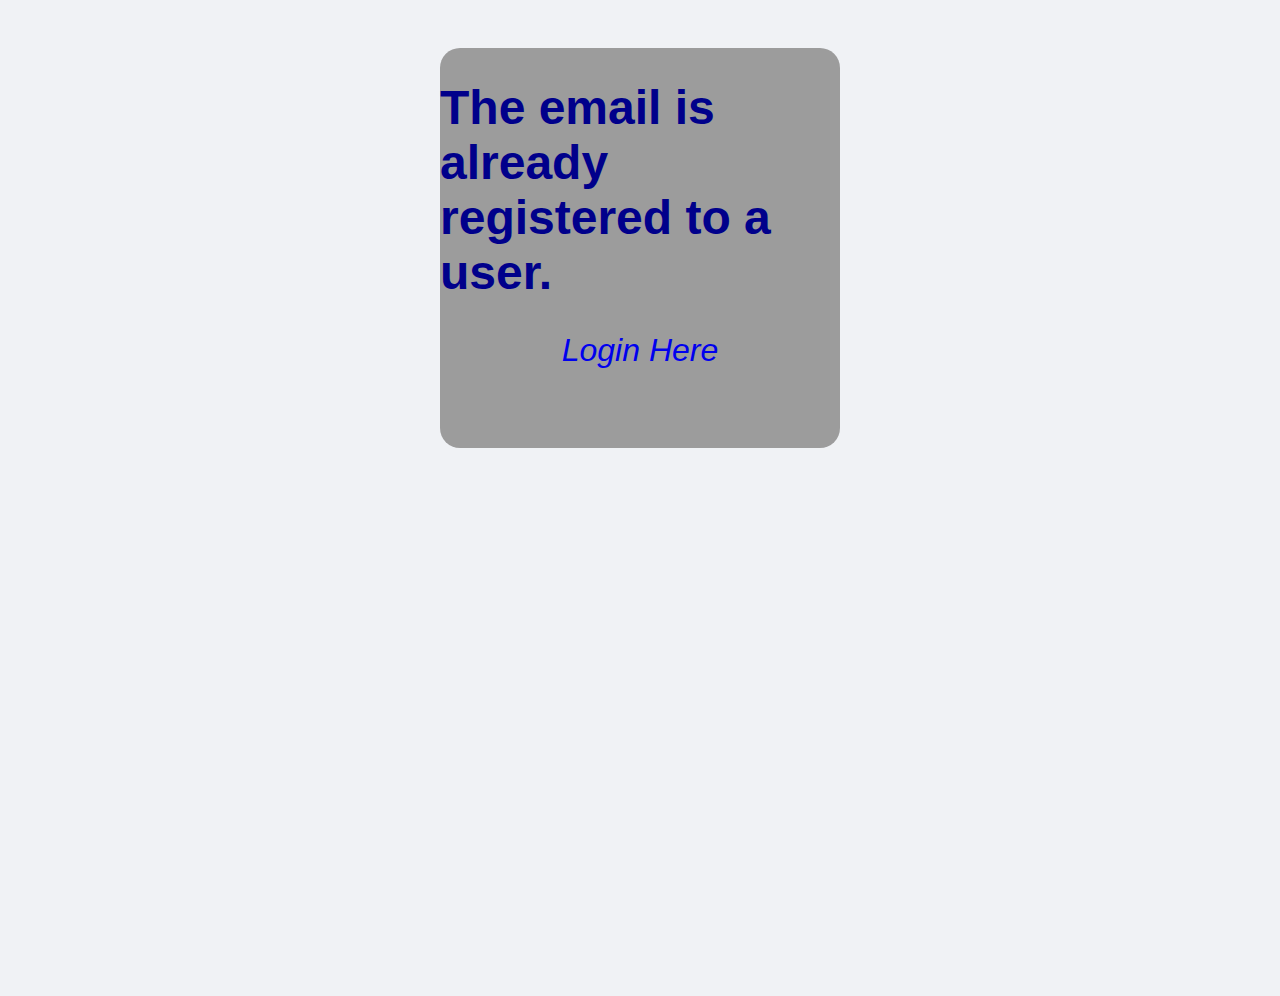
<file: Error_Pages/email-registered.html>
<!DOCTYPE html>
<html lang="en">

<head>
  <meta charset="UTF-8">
  <meta name="viewport" content="width=device-width, initial-scale=1.0">
  <title>Error</title>


  <style>
    body {
      font-family: 'Segoe UI', Tahoma, Geneva, Verdana, sans-serif;
      background-color: #f0f2f5;
      display: flex;
      flex-direction: column;
      align-items: center;
      padding: 40px 20px;
      min-height: 100vh;
    }

    #error {
      background-color: rgb(156, 156, 156);
      height: 400px;
      width: 400px;
      border-radius: 20px;
      display: flex;
      flex-direction: column;

    }

    h1 {
      font-weight: 600;
      font-size: 3em;
      color: darkblue;
    }

    span {
      font-style: italic;
      text-align: center;
      font-size: 2em;
    }

    a {
      text-decoration: none;
    }
  </style>
</head>

<body>
  <div id="error">
    <h1>
      The email is already registered to a user.
    </h1>
    <span>
      <a href="../views/login.html">Login Here</a>
    </span>
  </div>
</body>

</html>
</file>
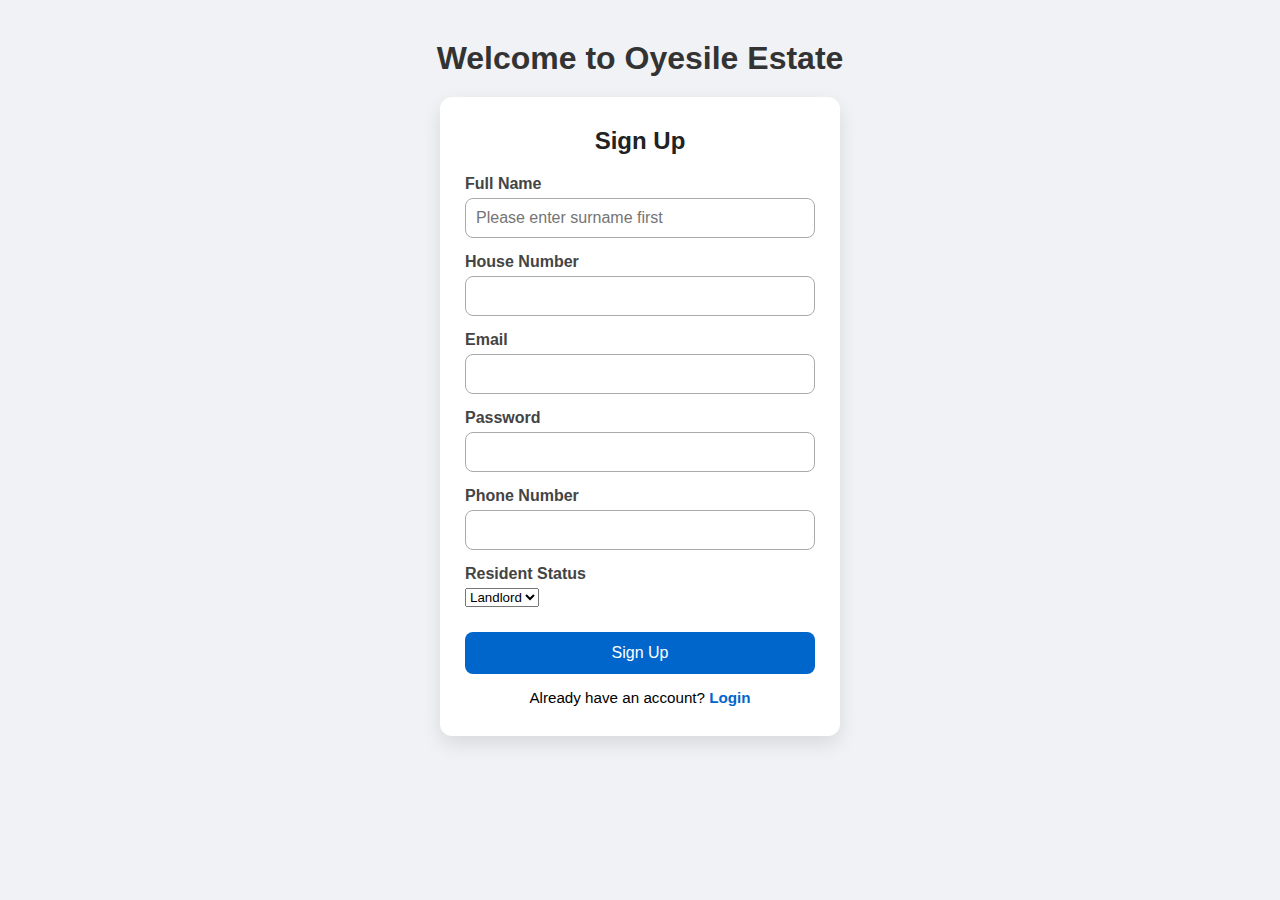
<file: views/signup.html>
<!DOCTYPE html>
<html lang="en">

<head>
  <meta charset="UTF-8" />
  <meta name="viewport" content="width=device-width, initial-scale=1.0" />
  <title>Sign Up | Oyesile Estate</title>
  <link rel="stylesheet" href="../css/login.css" />
</head>

<body>
  <h1 class="welcome-text">Welcome to Oyesile Estate</h1>

  <div class="auth-card">
    <h2>Sign Up</h2>

    <form action="./signup.php" method="POST" class="auth-form">
      <div class="form-group">
        <label for="full_name">Full Name</label>
        <input type="text" id="full_name" name="full_name" required placeholder="Please enter surname first" />
      </div>

      <div class="form-group">
        <label for="house_no">House Number</label>
        <input type="text" id="house_no" name="house_no" required />
      </div>

      <div class="form-group">
        <label for="email">Email</label>
        <input type="email" id="email" name="email" required />
      </div>

      <div class="form-group">
        <label for="password">Password</label>
        <input type="password" id="password" name="password" required />
      </div>

      <div class="form-group">
        <label for="phone">Phone Number</label>
        <input type="text" id="phone" name="phone" pattern="[0-9]{11}" title="Enter 11-digit phone number" required />
      </div>

      <div class="form-group">
        <label for="resident_type">Resident Status</label>
        <select id="resident_type" name="resident_type" required>
          <option value="landlord">Landlord</option>
          <option value="tenant">Tenant</option>
        </select>
      </div>

      <button type="submit" class="auth-btn">Sign Up</button>
      <p class="redirect-link">
        Already have an account? <a href="login.php">Login</a>
      </p>
    </form>
  </div>
</body>

</html>
</file>
<file: css/login.css>
/* Reset */
* {
  margin: 0;
  padding: 0;
  box-sizing: border-box;
}

body {
  font-family: 'Segoe UI', Tahoma, Geneva, Verdana, sans-serif;
  background-color: #f0f2f5;
  display: flex;
  flex-direction: column;
  align-items: center;
  padding: 40px 20px;
  min-height: 100vh;
}

.welcome-text {
  font-size: 2rem;
  margin-bottom: 20px;
  color: #333;
  text-align: center;
}

.auth-card {
  background-color: white;
  padding: 30px 25px;
  border-radius: 12px;
  box-shadow: 0 8px 20px rgba(0, 0, 0, 0.1);
  width: 100%;
  max-width: 400px;
}

.auth-card h2 {
  margin-bottom: 20px;
  color: #222;
  text-align: center;
}

.auth-form .form-group {
  margin-bottom: 15px;
}

.auth-form label {
  display: block;
  margin-bottom: 5px;
  font-weight: 600;
  color: #444;
}

.auth-form input {
  width: 100%;
  padding: 10px;
  border: 1px solid #aaa;
  border-radius: 8px;
  font-size: 1rem;
}

.auth-btn {
  width: 100%;
  padding: 12px;
  margin-top: 10px;
  background-color: #0066cc;
  color: white;
  border: none;
  border-radius: 8px;
  font-size: 1rem;
  cursor: pointer;
  transition: background 0.3s ease;
}

.auth-btn:hover {
  background-color: #004a99;
}

.redirect-link {
  margin-top: 15px;
  text-align: center;
  font-size: 0.95rem;
}

.redirect-link a {
  color: #0066cc;
  text-decoration: none;
  font-weight: 600;
}

.redirect-link a:hover {
  text-decoration: underline;
}
</file>
